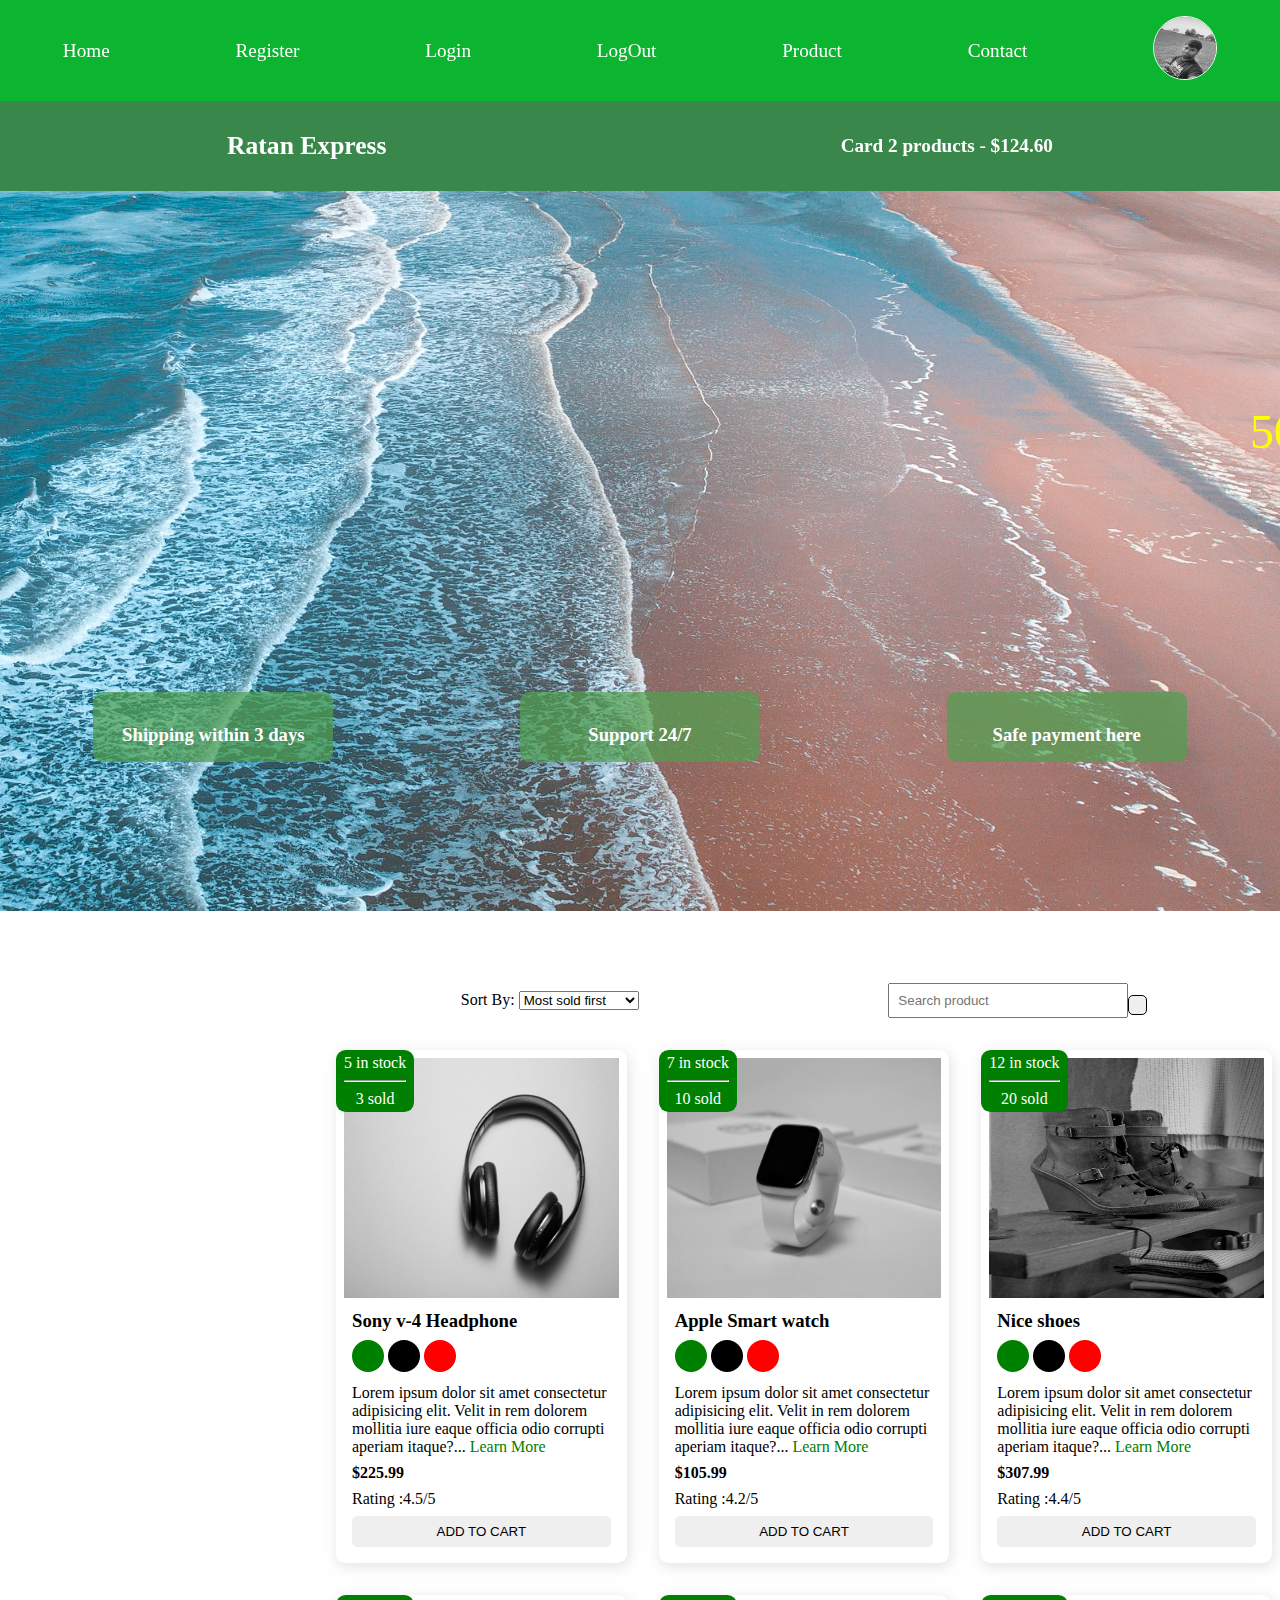
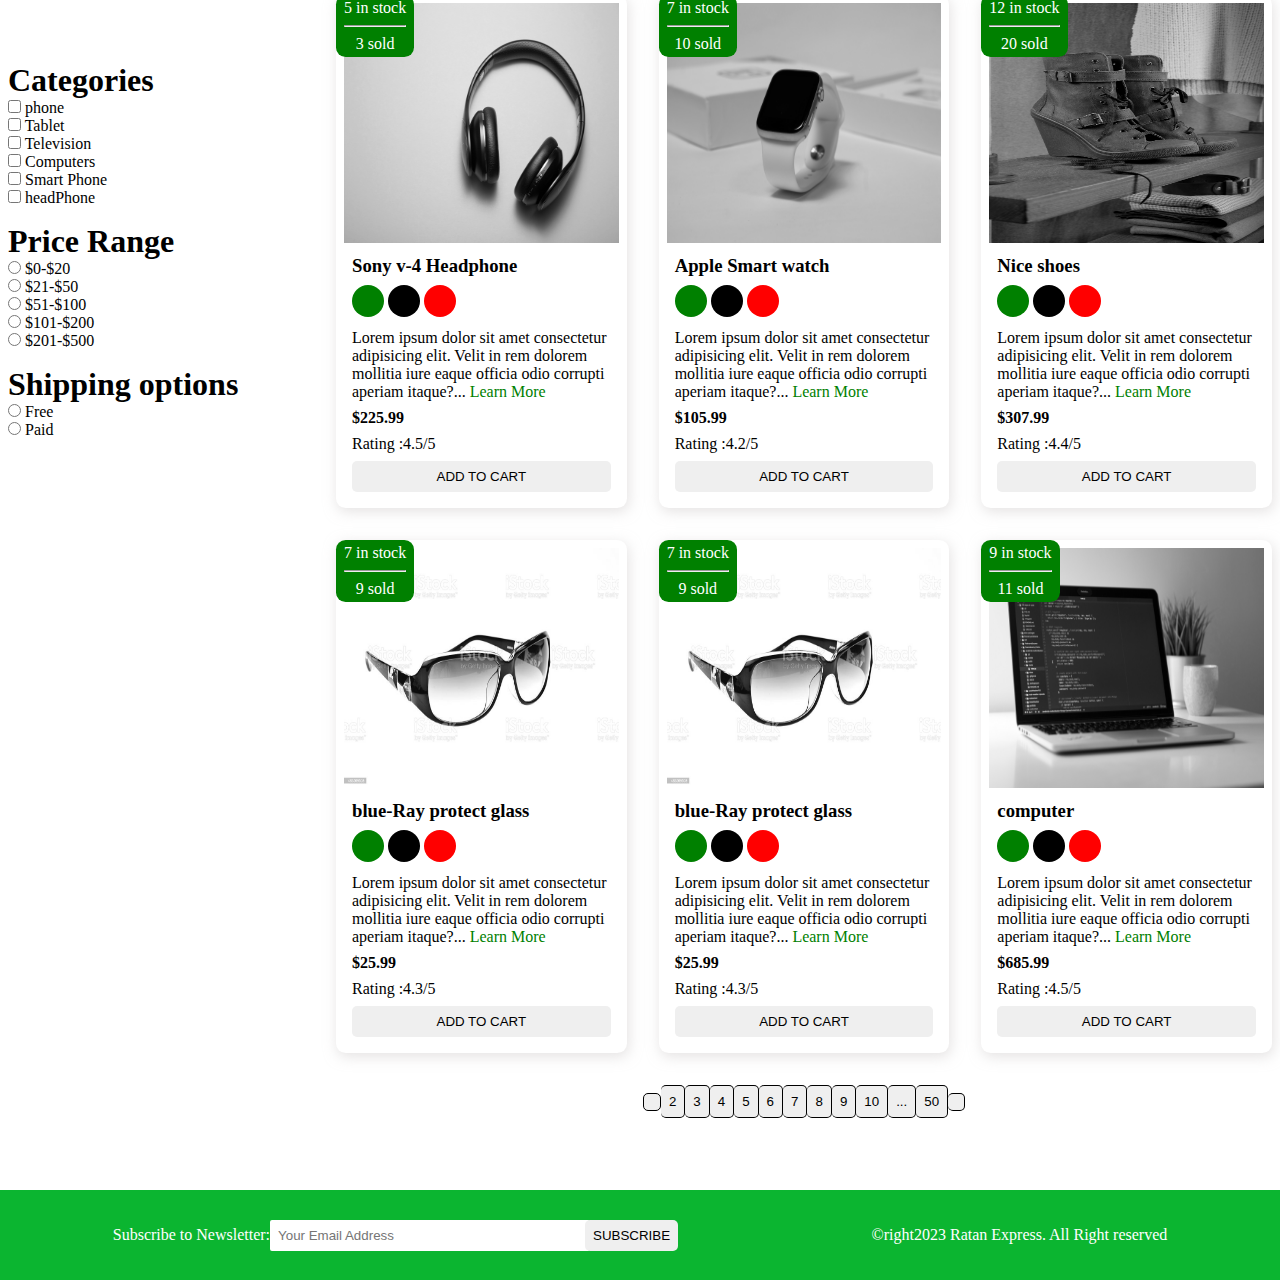
<file: index.html>
<!DOCTYPE html>
<html lang="en">
  <head>
    <meta charset="UTF-8" />
    <meta http-equiv="X-UA-Compatible" content="IE=edge" />
    <meta name="viewport" content="width=device-width, initial-scale=1.0" />
    <meta name="description" content=" this is first e-commerce site" />
    <title>E-commerce project</title>
    <!-- font-awesome cdn -->
    <link
      rel="stylesheet"
      href="https://cdnjs.cloudflare.com/ajax/libs/font-awesome/6.2.1/css/all.min.css"
      integrity="sha512-MV7K8+y+gLIBoVD59lQIYicR65iaqukzvf/nwasF0nqhPay5w/9lJmVM2hMDcnK1OnMGCdVK+iQrJ7lzPJQd1w=="
      crossorigin="anonymous"
      referrerpolicy="no-referrer"
    />
    <link rel="stylesheet" href="style.css" />
  </head>
  <body>
    <!-- navbar starts here -->
    <i class="fas fa-bars fa-2x" id="menu-icon"></i>
    <nav id="menu" class="hidden">
      <ul class="nav_upper flex-space-around">
        <li class="nav_list">
          <a href="index.html" class="nav_link">Home</a>
        </li>
        <li class="nav_list">
          <a href="/register.html" class="nav_link">Register</a>
        </li>
        <li class="nav_list">
          <a href="/login.html" class="nav_link">Login</a>
        </li>
        <li class="nav_list">
          <a href="index.html" class="nav_link">LogOut</a>
        </li>
        <li class="nav_list">
          <a href="/product.html" class="nav_link">Product</a>
        </li>
        <li class="nav_list">
          <a href="/contact.html" class="nav_link">Contact</a>
        </li>
        <li class="nav_list">
          <a href="/profile.html" class="nav_link">
            <img
              class="profile-icon"
              src="./image/Ratan singha.jpg"
              alt="profile Icon"
            />
          </a>
        </li>
      </ul>

      <ul class="nav_lower flex-space-around">
        <li class="nav_list">
          <a href="/index.html" class="nav-brand nav_link">Ratan Express </a>
        </li>
        <li class="nav_list">
          <a href="/cart.html" class="nav_link">
            <span><i class="fa-solid fa-cart-shopping"></i></span>
            Card 2 products - $124.60
          </a>
        </li>
      </ul>
    </nav>
    <!-- navbar end here -->

    <!-- header start here -->
    <header class="header">
      <div class="banner flex-space-around">
        <marquee class="banner_title" behavior="" direction=""
          >50% sells going on
        </marquee>
        <div class="features flex-space-around">
          <article class="feature flex-center">
            <i class="fa-solid fa-truck feature_icon"></i>
            <h3>Shipping within 3 days</h3>
          </article>

          <article class="feature flex-center">
            <i class="fa-brands fa-rocketchat feature_icon"></i>
            <h3>Support 24/7</h3>
          </article>

          <article class="feature flex-center">
            <i class="fa-regular fa-credit-card feature_icon"></i>
            <h3>Safe payment here</h3>
          </article>
        </div>
      </div>
    </header>
    <!-- header end here -->
    <main class="flex-center">
      <div class="sidebar">
        <section class="categories-section">
          <h3 class="section-title">Categories</h3>
          <ul class="list">
            <li class="list_item">
              <label for="phone">
                <input type="checkbox" name="phone" id="phone" value="phone" />
                phone
              </label>
            </li>
            <li class="list_item">
              <label for="tablet">
                <input
                  type="checkbox"
                  name="tablet"
                  id="tablet"
                  value="tablet"
                />
                Tablet
              </label>
            </li>
            <li class="list_item">
              <label for="television">
                <input
                  type="checkbox"
                  name="television"
                  id="television"
                  value="television"
                />
                Television
              </label>
            </li>
            <li class="list_item">
              <label for="computers">
                <input
                  type="checkbox"
                  name="computers"
                  id="computers"
                  value="computers"
                />
                Computers
              </label>
            </li>
            <li class="list_item">
              <label for="smart phone">
                <input
                  type="checkbox"
                  name="smart phone"
                  id="smart phone"
                  value="smart phone"
                />
                Smart Phone
              </label>
            </li>
            <li class="list_item">
              <label for="headPhone">
                <input
                  type="checkbox"
                  name="computers"
                  id="headPhone"
                  value="headPhone"
                />
                headPhone
              </label>
            </li>
          </ul>
        </section>

        <section class="price-section">
          <h3 class="section-title">Price Range</h3>
          <ul class="list">
            <li class="list_item">
              <label for="price1">
                <input type="radio" name="price" id="price1" value="[0,20]" />
                $0-$20
              </label>
            </li>
            <li class="list_item">
              <label for="price2">
                <input type="radio" name="price" id="price2" value="[21,50]" />
                $21-$50
              </label>
            </li>
            <li class="list_item">
              <label for="price2">
                <input type="radio" name="price" id="price2" value="[51,100]" />
                $51-$100
              </label>
            </li>
            <li class="list_item">
              <label for="price3">
                <input
                  type="radio"
                  name="price"
                  id="price3"
                  value="[101,200]"
                />
                $101-$200
              </label>
            </li>
            <li class="list_item">
              <label for="price4">
                <input
                  type="radio"
                  name="price"
                  id="price4"
                  value="[201,500]"
                />
                $201-$500
              </label>
            </li>
          </ul>
        </section>

        <section class="shipping-section">
          <h3 class="section-title">Shipping options</h3>
          <ul class="list">
            <li class="list_item">
              <label for="free">
                <input type="radio" name="shipping" id="free" value="free" />
                Free
              </label>
            </li>
          </ul>
          <ul class="list">
            <li class="list_item">
              <label for="paid">
                <input type="radio" name="shipping" id="paid" value="paid" />
                Paid
              </label>
            </li>
          </ul>
        </section>
      </div>
      <div class="main-content">
        <section class="actions flex-space-around">
          <div class="actions_sort">
            <label for="sort">Sort By:</label>
            <select name="sort" id="sort">
              <option value="sold">Most sold first</option>
              <option value="rating">Most rated first</option>
              <option value="price">Cheapest first</option>
              <option value="arrival">Newest first</option>
              <option value="discount">Biggest discount</option>
            </select>
          </div>
          <div class="actions_search">
            <input type="text" placeholder="Search product" />
            <button class="btn">
              <i class="fa-sharp fa-solid fa-magnifying-glass"></i>
            </button>
          </div>
        </section>
        <!-- product section start here -->
        <section class="products">
          <article class="product card">
            <div class="badge">
              <span>5 in stock</span>
              <hr class="hr-design" />
              <span>3 sold</span>
            </div>
            <img
              class="product_img"
              src="./image/product1.jpg"
              alt="product1"
            />
            <div class="product_body">
              <h3 class="product_name">Sony v-4 Headphone</h3>
              <p>
                <span class="dot green"></span>
                <span class="dot black"></span>
                <span class="dot red"></span>
              </p>
              <p class="product_description">
                Lorem ipsum dolor sit amet consectetur adipisicing elit. Velit
                in rem dolorem mollitia iure eaque officia odio corrupti aperiam
                itaque?...
                <a href="/product.html" class="learn-more">Learn More</a>
              </p>
              <h4 class="product_price">$225.99</h4>
              <p class="product_rating">Rating :4.5/5</p>
              <button class="btn product_button">Add to Cart</button>
            </div>
          </article>

          <article class="product card">
            <div class="badge">
              <span>7 in stock</span>
              <hr class="hr-design" />
              <span>10 sold</span>
            </div>
            <img
              class="product_img"
              src="./image/product2.jpg"
              alt="product2"
            />
            <div class="product_body">
              <h3 class="product_name">Apple Smart watch</h3>
              <p>
                <span class="dot green"></span>
                <span class="dot black"></span>
                <span class="dot red"></span>
              </p>
              <p class="product_description">
                Lorem ipsum dolor sit amet consectetur adipisicing elit. Velit
                in rem dolorem mollitia iure eaque officia odio corrupti aperiam
                itaque?...
                <a href="/.product.html" class="learn-more">Learn More</a>
              </p>
              <h4 class="product_price">$105.99</h4>
              <p class="product_rating">Rating :4.2/5</p>
              <button class="btn product_button">Add to Cart</button>
            </div>
          </article>
          <article class="product card">
            <div class="badge">
              <span>12 in stock</span>
              <hr class="hr-design" />
              <span>20 sold</span>
            </div>
            <img
              class="product_img"
              src="./image/product3.jpg"
              alt="product1"
            />
            <div class="product_body">
              <h3 class="product_name">Nice shoes</h3>
              <p>
                <span class="dot green"></span>
                <span class="dot black"></span>
                <span class="dot red"></span>
              </p>
              <p class="product_description">
                Lorem ipsum dolor sit amet consectetur adipisicing elit. Velit
                in rem dolorem mollitia iure eaque officia odio corrupti aperiam
                itaque?...
                <a href="/.product.html" class="learn-more">Learn More</a>
              </p>
              <h4 class="product_price">$307.99</h4>
              <p class="product_rating">Rating :4.4/5</p>
              <button class="btn product_button">Add to Cart</button>
            </div>
          </article>
          <article class="product card">
            <div class="badge">
              <span>5 in stock</span>
              <hr class="hr-design" />
              <span>3 sold</span>
            </div>
            <img
              class="product_img"
              src="./image/product1.jpg"
              alt="product1"
            />
            <div class="product_body">
              <h3 class="product_name">Sony v-4 Headphone</h3>
              <p>
                <span class="dot green"></span>
                <span class="dot black"></span>
                <span class="dot red"></span>
              </p>
              <p class="product_description">
                Lorem ipsum dolor sit amet consectetur adipisicing elit. Velit
                in rem dolorem mollitia iure eaque officia odio corrupti aperiam
                itaque?...
                <a href="/.product.html" class="learn-more">Learn More</a>
              </p>
              <h4 class="product_price">$225.99</h4>
              <p class="product_rating">Rating :4.5/5</p>
              <button class="btn product_button">Add to Cart</button>
            </div>
          </article>

          <article class="product card">
            <div class="badge">
              <span>7 in stock</span>
              <hr class="hr-design" />
              <span>10 sold</span>
            </div>
            <img
              class="product_img"
              src="./image/product2.jpg"
              alt="product2"
            />
            <div class="product_body">
              <h3 class="product_name">Apple Smart watch</h3>
              <p>
                <span class="dot green"></span>
                <span class="dot black"></span>
                <span class="dot red"></span>
              </p>
              <p class="product_description">
                Lorem ipsum dolor sit amet consectetur adipisicing elit. Velit
                in rem dolorem mollitia iure eaque officia odio corrupti aperiam
                itaque?...
                <a href="/.product.html" class="learn-more">Learn More</a>
              </p>
              <h4 class="product_price">$105.99</h4>
              <p class="product_rating">Rating :4.2/5</p>
              <button class="btn product_button">Add to Cart</button>
            </div>
          </article>
          <article class="product card">
            <div class="badge">
              <span>12 in stock</span>
              <hr class="hr-design" />
              <span>20 sold</span>
            </div>
            <img
              class="product_img"
              src="./image/product3.jpg"
              alt="product1"
            />
            <div class="product_body">
              <h3 class="product_name">Nice shoes</h3>
              <p>
                <span class="dot green"></span>
                <span class="dot black"></span>
                <span class="dot red"></span>
              </p>
              <p class="product_description">
                Lorem ipsum dolor sit amet consectetur adipisicing elit. Velit
                in rem dolorem mollitia iure eaque officia odio corrupti aperiam
                itaque?...
                <a href="/.product.html" class="learn-more">Learn More</a>
              </p>
              <h4 class="product_price">$307.99</h4>
              <p class="product_rating">Rating :4.4/5</p>
              <button class="btn product_button">Add to Cart</button>
            </div>
          </article>
          <article class="product card">
            <div class="badge">
              <span>7 in stock</span>
              <hr class="hr-design" />
              <span>9 sold</span>
            </div>
            <img
              class="product_img"
              src="./image/product4.jpg"
              alt="product1"
            />
            <div class="product_body">
              <h3 class="product_name">blue-Ray protect glass</h3>
              <p>
                <span class="dot green"></span>
                <span class="dot black"></span>
                <span class="dot red"></span>
              </p>
              <p class="product_description">
                Lorem ipsum dolor sit amet consectetur adipisicing elit. Velit
                in rem dolorem mollitia iure eaque officia odio corrupti aperiam
                itaque?...
                <a href="/.product.html" class="learn-more">Learn More</a>
              </p>
              <h4 class="product_price">$25.99</h4>
              <p class="product_rating">Rating :4.3/5</p>
              <button class="btn product_button">Add to Cart</button>
            </div>
          </article>
          <article class="product card">
            <div class="badge">
              <span>7 in stock</span>
              <hr class="hr-design" />
              <span>9 sold</span>
            </div>
            <img
              class="product_img"
              src="./image/product4.jpg"
              alt="product1"
            />
            <div class="product_body">
              <h3 class="product_name">blue-Ray protect glass</h3>
              <p>
                <span class="dot green"></span>
                <span class="dot black"></span>
                <span class="dot red"></span>
              </p>
              <p class="product_description">
                Lorem ipsum dolor sit amet consectetur adipisicing elit. Velit
                in rem dolorem mollitia iure eaque officia odio corrupti aperiam
                itaque?...
                <a href="/.product.html" class="learn-more">Learn More</a>
              </p>
              <h4 class="product_price">$25.99</h4>
              <p class="product_rating">Rating :4.3/5</p>
              <button class="btn product_button">Add to Cart</button>
            </div>
          </article>
          <article class="product card">
            <div class="badge">
              <span>9 in stock</span>
              <hr class="hr-design" />
              <span>11 sold</span>
            </div>
            <img
              class="product_img"
              src="./image/product5.jpg"
              alt="product1"
            />
            <div class="product_body">
              <h3 class="product_name">computer</h3>
              <p>
                <span class="dot green"></span>
                <span class="dot black"></span>
                <span class="dot red"></span>
              </p>
              <p class="product_description">
                Lorem ipsum dolor sit amet consectetur adipisicing elit. Velit
                in rem dolorem mollitia iure eaque officia odio corrupti aperiam
                itaque?...
                <a href="/.product.html" class="learn-more">Learn More</a>
              </p>
              <h4 class="product_price">$685.99</h4>
              <p class="product_rating">Rating :4.5/5</p>
              <button class="btn product_button">Add to Cart</button>
            </div>
          </article>
        </section>
        <div class="pagination">
          <button class="btn pagination_btn">
            <i class="fas fa-less-than"></i>
          </button>
          <button class="btn pagination_btn">2</button>
          <button class="btn pagination_btn">3</button>
          <button class="btn pagination_btn">4</button>
          <button class="btn pagination_btn">5</button>
          <button class="btn pagination_btn">6</button>
          <button class="btn pagination_btn">7</button>
          <button class="btn pagination_btn">8</button>
          <button class="btn pagination_btn">9</button>
          <button class="btn pagination_btn">10</button>
          <button class="btn pagination_btn">...</button>
          <button class="btn pagination_btn">50</button>
          <button class="btn pagination_btn">
            <i class="fas fa-greater-than"></i>
          </button>
        </div>
        <!-- product section ends here -->
      </div>
    </main>
    <!-- footer start here -->

    <footer class="footer flex-space-around">
      <div class="flex-space-around">
        <label for="subscribe">Subscribe to Newsletter:</label>
        <input
          type="email"
          id="subscribe"
          name="subscribe"
          class="footer_input"
          placeholder="Your Email Address"
        />
        <button class="btn btn-subscribe">Subscribe</button>
      </div>
      <div>
        <p>&copyright2023 Ratan Express. All Right reserved</p>
      </div>
    </footer>
    <!-- footer end here -->
    <script src="/scripts/index.js"></script>
  </body>
</html>
</file>
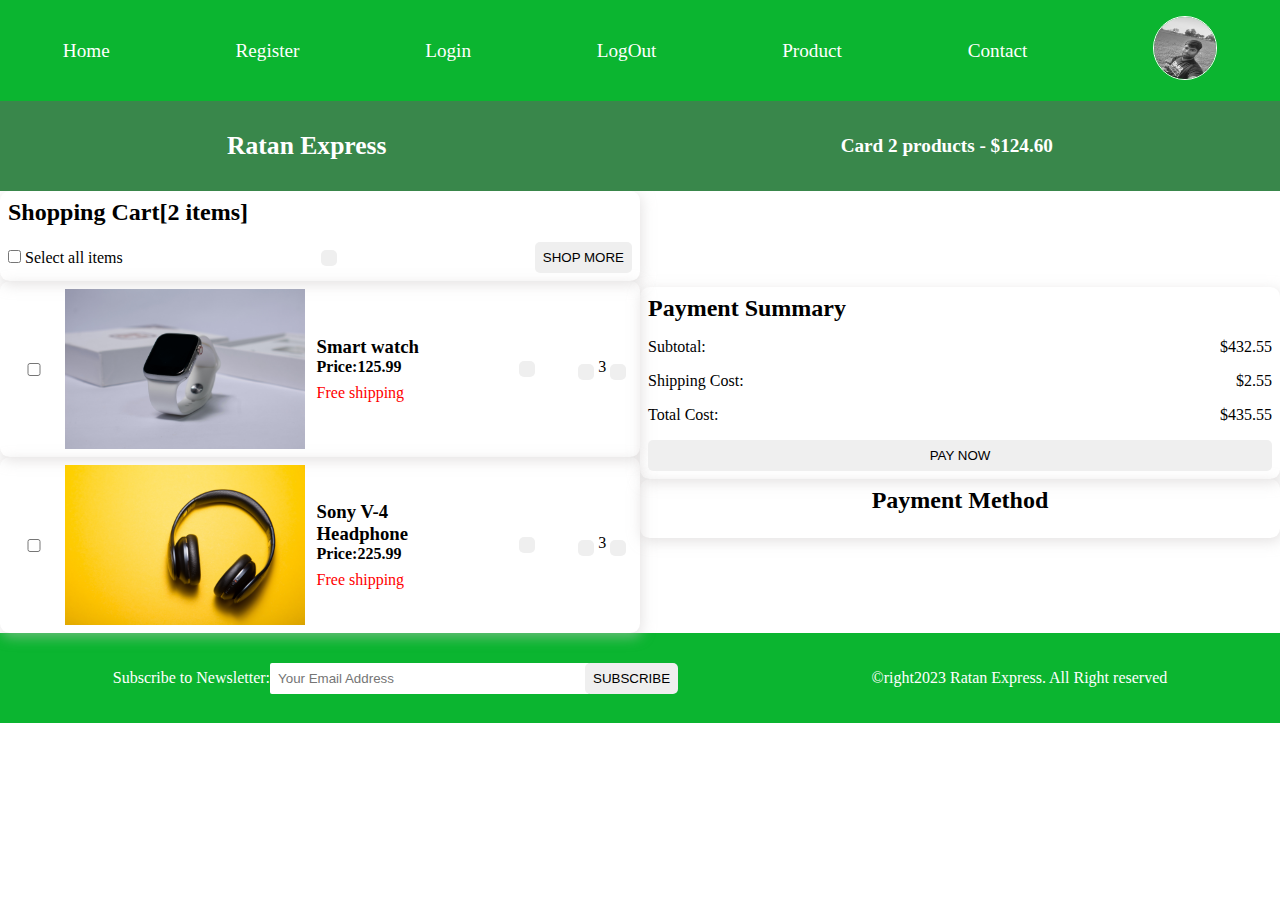
<file: cart.html>
<!DOCTYPE html>
<html lang="en">
  <head>
    <meta charset="UTF-8" />
    <meta http-equiv="X-UA-Compatible" content="IE=edge" />
    <meta name="viewport" content="width=device-width, initial-scale=1.0" />
    <meta name="description" content=" this is first e-commerce site" />
    <title>E-commerce project</title>
    <!-- font-awesome cdn -->
    <link
      rel="stylesheet"
      href="https://cdnjs.cloudflare.com/ajax/libs/font-awesome/6.2.1/css/all.min.css"
      integrity="sha512-MV7K8+y+gLIBoVD59lQIYicR65iaqukzvf/nwasF0nqhPay5w/9lJmVM2hMDcnK1OnMGCdVK+iQrJ7lzPJQd1w=="
      crossorigin="anonymous"
      referrerpolicy="no-referrer"
    />
    <link rel="stylesheet" href="style.css" />
  </head>
  <body>
    <!-- navbar starts here -->
    <i class="fas fa-bars fa-2x" id="menu-icon"></i>
    <nav id="menu" class="hidden">
      <ul class="nav_upper flex-space-around">
        <li class="nav_list">
          <a href="index.html" class="nav_link">Home</a>
        </li>
        <li class="nav_list">
          <a href="/register.html" class="nav_link">Register</a>
        </li>
        <li class="nav_list">
          <a href="/login.html" class="nav_link">Login</a>
        </li>
        <li class="nav_list">
          <a href="index.html" class="nav_link">LogOut</a>
        </li>
        <li class="nav_list">
          <a href="/product.html" class="nav_link">Product</a>
        </li>
        <li class="nav_list">
          <a href="/contact.html" class="nav_link">Contact</a>
        </li>
        <li class="nav_list">
          <a href="/profile.html" class="nav_link">
            <img
              class="profile-icon"
              src="./image/Ratan singha.jpg"
              alt="profile Icon"
            />
          </a>
        </li>
      </ul>

      <ul class="nav_lower flex-space-around">
        <li class="nav_list">
          <a href="/index.html" class="nav-brand nav_link">Ratan Express </a>
        </li>
        <li class="nav_list">
          <a href="/cart.html" class="nav_link">
            <span><i class="fa-solid fa-cart-shopping"></i></span>
            Card 2 products - $124.60
          </a>
        </li>
      </ul>
    </nav>
    <!-- navbar end here -->
    <div>
      <cart class="flex-center">
        <div class="cart_items">
          <div class="cart_items-heading card">
            <h2>Shopping Cart[2 items]</h2>
            <div class="cart_items-action">
              <label for="select">
                <input type="checkbox" name="select" id="select" />
                Select all items
              </label>
              <button class="btn"><i class="fas fa-trash-alt"></i></button>
              <button class="btn">Shop more</button>
            </div>
          </div>
          <div class="cart_item card flex-space-around">
            <input type="checkbox" name="" id="" />
            <img
              class="cart_item-img"
              src="./image/product2.jpg"
              alt="product2"
            />
            <div class="cart_item-description">
              <h3 class="product_name">Smart watch</h3>
              <h4 class="product_price">Price:125.99</h4>
              <p class="cart_item-shipping">Free shipping</p>
            </div>
            <div class="cart_item-actions">
              <button class="btn"><i class="fas fa-trash-alt"></i></button>
            </div>
            <div>
              <button class="btn"><i class="fas fa-add"></i></button>
              <span>3</span>
              <button class="btn"><i class="fas fa-minus"></i></button>
            </div>
          </div>
          <div class="cart_item card flex-space-around">
            <input type="checkbox" name="" id="" />
            <img
              class="cart_item-img"
              src="./image/product1.jpg"
              alt="product1"
            />
            <div class="cart_item-description">
              <h3 class="product_name">Sony V-4 Headphone</h3>
              <h4 class="product_price">Price:225.99</h4>
              <p class="cart_item-shipping">Free shipping</p>
            </div>
            <div class="cart_item-actions">
              <button class="btn"><i class="fas fa-trash-alt"></i></button>
            </div>
            <div>
              <button class="btn"><i class="fas fa-add"></i></button>
              <span>3</span>
              <button class="btn"><i class="fas fa-minus"></i></button>
            </div>
          </div>
        </div>
        <div class="cart_payment">
          <div class="cart_payment-summary card">
            <h2>Payment Summary</h2>
            <div>
              <p>Subtotal:</p>
              <p>$432.55</p>
            </div>
          
            <div>
              <p>Shipping Cost:</p>
              <p>$2.55</p>
            </div>
            <div>
              <p>Total Cost:</p>
              <p>$435.55</p>
            </div>
            <button class="btn cart_payment-btn">
             Pay Now
            </button>
          </div>
          <div class="cart_payment-methods card">
            <h2>Payment Method</h2>
            <div>
              <i class="fa-brands fa-cc-visa fa-3x"></i>
              <i class="fa-brands fa-cc-apple-pay fa-3x"></i>
              <i class="fa-brands fa-cc-amex fa-3x"></i>
              <i class="fa-brands fa-cc-amazon-pay fa-3x"></i>
              <i class="fa-brands fa-cc-paypal fa-3x"></i>
            </div>
          </div>
          </div>
        </div>
      </cart>
    </div>

    <!-- footer start here -->
    <footer class="footer flex-space-around">
      <div class="flex-space-around">
        <label for="subscribe">Subscribe to Newsletter:</label>
        <input
          type="email"
          id="subscribe"
          name="subscribe"
          class="footer_input"
          placeholder="Your Email Address"
        />
        <button class="btn btn-subscribe">Subscribe</button>
      </div>
      <div>
        <p>&copyright2023 Ratan Express. All Right reserved</p>
      </div>
    </footer>
    <!-- footer end here -->
    <script src="/scripts/index.js"></script>
  </body>
</html>
</file>
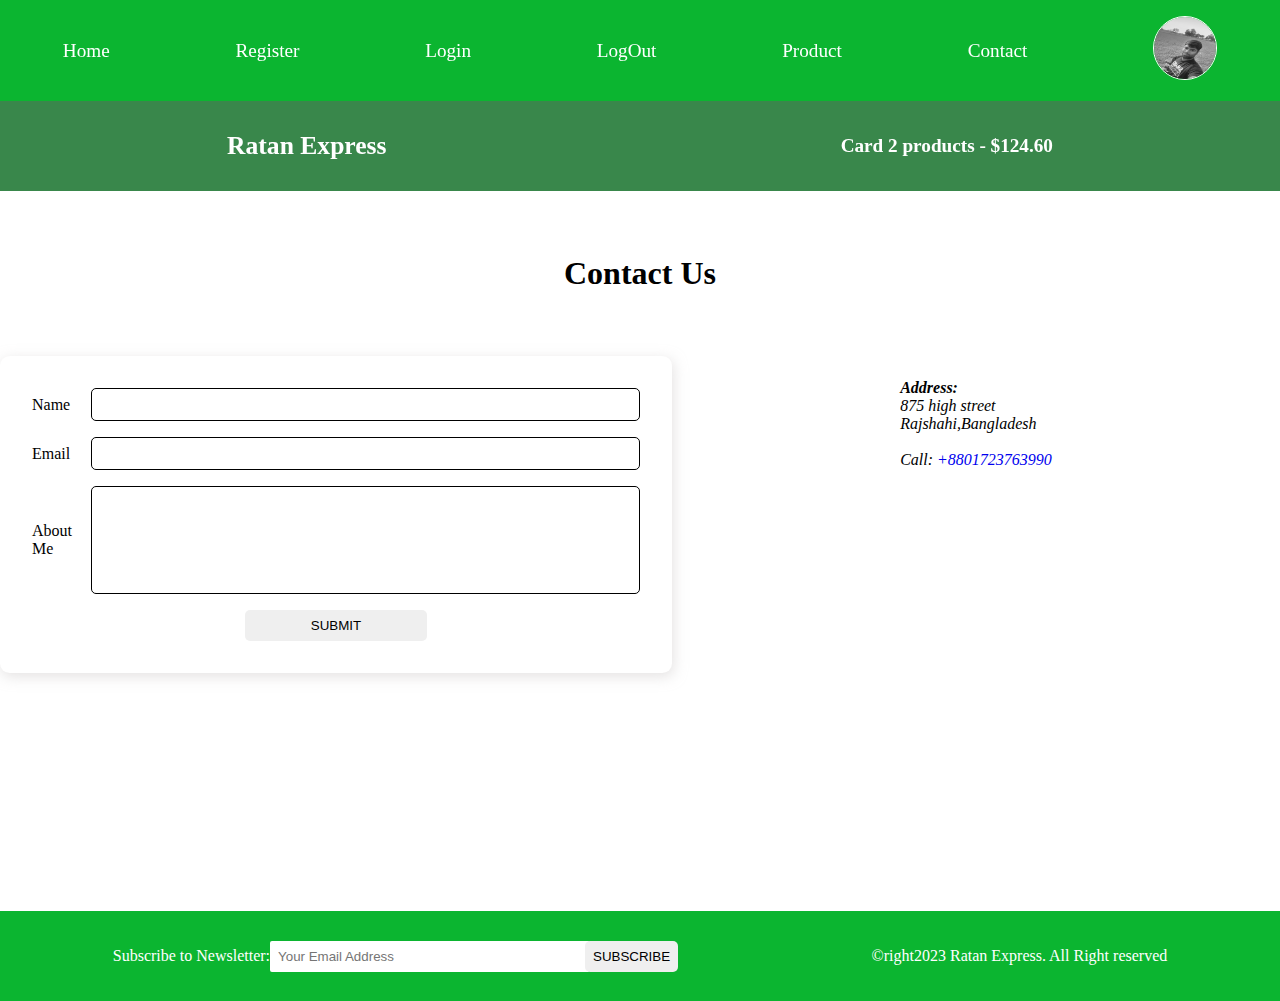
<file: contact.html>
<!DOCTYPE html>
<html lang="en">
  <head>
    <meta charset="UTF-8" />
    <meta http-equiv="X-UA-Compatible" content="IE=edge" />
    <meta name="viewport" content="width=device-width, initial-scale=1.0" />
    <meta name="description" content=" this is first e-commerce site" />
    <title>E-commerce project</title>
    <!-- font-awesome cdn -->
    <link
      rel="stylesheet"
      href="https://cdnjs.cloudflare.com/ajax/libs/font-awesome/6.2.1/css/all.min.css"
      integrity="sha512-MV7K8+y+gLIBoVD59lQIYicR65iaqukzvf/nwasF0nqhPay5w/9lJmVM2hMDcnK1OnMGCdVK+iQrJ7lzPJQd1w=="
      crossorigin="anonymous"
      referrerpolicy="no-referrer"
    />
    <link rel="stylesheet" href="style.css" />
  </head>
  <body>
    <!-- navbar starts here -->
    <i class="fas fa-bars fa-2x" id="menu-icon"></i>
    <nav id="menu" class="hidden">
      <ul class="nav_upper flex-space-around">
        <li class="nav_list">
          <a href="index.html" class="nav_link">Home</a>
        </li>
        <li class="nav_list">
          <a href="/register.html" class="nav_link">Register</a>
        </li>
        <li class="nav_list">
          <a href="/login.html" class="nav_link">Login</a>
        </li>
        <li class="nav_list">
          <a href="index.html" class="nav_link">LogOut</a>
        </li>
        <li class="nav_list">
          <a href="/product.html" class="nav_link">Product</a>
        </li>
        <li class="nav_list">
          <a href="/contact.html" class="nav_link">Contact</a>
        </li>
        <li class="nav_list">
          <a href="/profile.html" class="nav_link">
            <img
              class="profile-icon"
              src="./image/Ratan singha.jpg"
              alt="profile Icon"
            />
          </a>
        </li>
      </ul>

      <ul class="nav_lower flex-space-around">
        <li class="nav_list">
          <a href="/index.html" class="nav-brand nav_link">Ratan Express </a>
        </li>
        <li class="nav_list">
          <a href="/cart.html" class="nav_link">
            <span><i class="fa-solid fa-cart-shopping"></i></span>
            Card 2 products - $124.60
          </a>
        </li>
      </ul>
    </nav>
    <!-- navbar end here -->
    <main>
      <section class="contact-section">
        <h2 class="section-title flex-center">Contact Us</h2>
        <div class="contact-container flex-center">
          <form action="" class="form card">
            <div class="form-control flex-center">
              <label for="name">Name</label>
              <input type="text" id="name" required autocomplete="name" />
            </div>
            <div class="form-control flex-center">
              <label for="email">Email</label>
              <input type="email" id="email" required autocomplete="email" />
            </div>
            <div class="form-control flex-center">
              <label for="about">About Me</label>
              <textarea name="about" id="about"></textarea>
            </div>
            <div class="form-control flex-center form-btn-field">
              <button type="submit" class="contact-btn btn">Submit</button>
            </div>
          </form>
          <div class="contact-address flex-space-around">
            <address>
              <h4>Address:</h4>
              <p>875 high street</p>
              <p>Rajshahi,Bangladesh</p>
              <br />
              <span> Call:</span>
              <a href="Mobile:+8801723763990">+8801723763990</a>
            </address>
            <iframe
              class="contact-map"
              src="https://www.google.com/maps/embed?pb=!1m18!1m12!1m3!1d28980.209228405016!2d88.69477240204824!3d24.777430731930313!2m3!1f0!2f0!3f0!3m2!1i1024!2i768!4f13.1!3m3!1m2!1s0x39fb869e505bd869%3A0x3cb77da4d05deb73!2sProshadpur!5e0!3m2!1sen!2sbd!4v1674837100992!5m2!1sen!2sbd"
              style="border: 0"
              allowfullscreen=""
              loading="lazy"
              referrerpolicy="no-referrer-when-downgrade"
            ></iframe>
          </div>
        </div>
      </section>
    </main>

    <!-- footer start here -->
    <footer class="footer flex-space-around">
      <div class="flex-space-around">
        <label for="subscribe">Subscribe to Newsletter:</label>
        <input
          type="email"
          id="subscribe"
          name="subscribe"
          class="footer_input"
          placeholder="Your Email Address"
        />
        <button class="btn btn-subscribe">Subscribe</button>
      </div>
      <div>
        <p>&copyright2023 Ratan Express. All Right reserved</p>
      </div>
    </footer>
    <!-- footer end here -->
    <script src="/scripts/index.js"></script>
  </body>
</html>
</file>
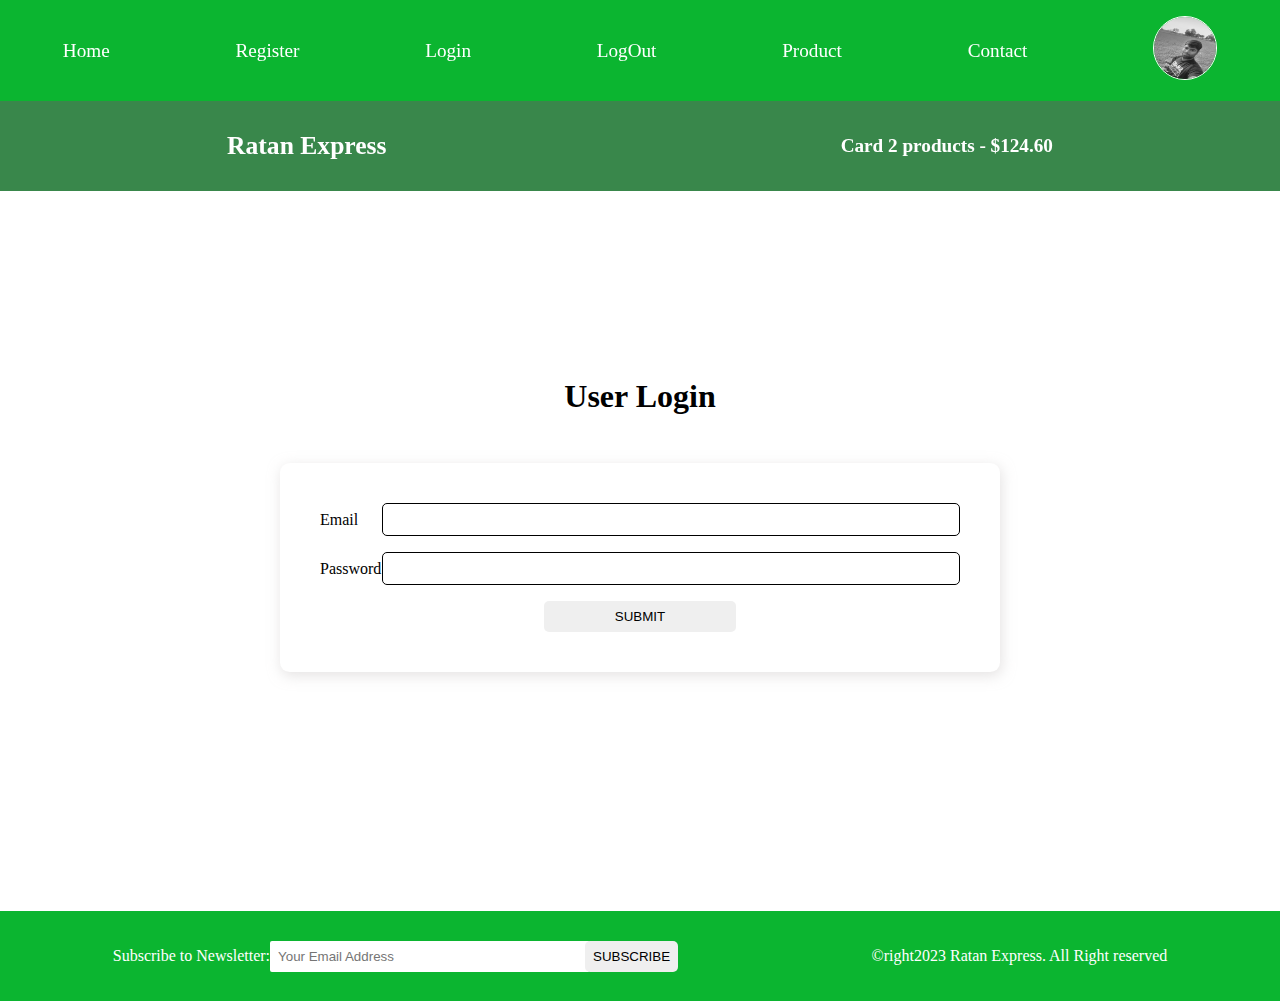
<file: login.html>
<!DOCTYPE html>
<html lang="en">
  <head>
    <meta charset="UTF-8" />
    <meta http-equiv="X-UA-Compatible" content="IE=edge" />
    <meta name="viewport" content="width=device-width, initial-scale=1.0" />
    <meta name="description" content=" this is first e-commerce site" />
    <title>E-commerce project</title>
    <!-- font-awesome cdn -->
    <link
      rel="stylesheet"
      href="https://cdnjs.cloudflare.com/ajax/libs/font-awesome/6.2.1/css/all.min.css"
      integrity="sha512-MV7K8+y+gLIBoVD59lQIYicR65iaqukzvf/nwasF0nqhPay5w/9lJmVM2hMDcnK1OnMGCdVK+iQrJ7lzPJQd1w=="
      crossorigin="anonymous"
      referrerpolicy="no-referrer"
    />
    <link rel="stylesheet" href="style.css" />
  </head>
  <body>
    <!-- navbar starts here -->
    <i class="fas fa-bars fa-2x" id="menu-icon"></i>
    <nav id="menu" class="hidden">
      <ul class="nav_upper flex-space-around">
        <li class="nav_list">
          <a href="index.html" class="nav_link">Home</a>
        </li>
        <li class="nav_list">
          <a href="/register.html" class="nav_link">Register</a>
        </li>
        <li class="nav_list">
          <a href="/login.html" class="nav_link">Login</a>
        </li>
        <li class="nav_list">
          <a href="index.html" class="nav_link">LogOut</a>
        </li>
        <li class="nav_list">
          <a href="/product.html" class="nav_link">Product</a>
        </li>
        <li class="nav_list">
          <a href="/contact.html" class="nav_link">Contact</a>
        </li>
        <li class="nav_list">
          <a href="/profile.html" class="nav_link">
            <img
              class="profile-icon"
              src="./image/Ratan singha.jpg"
              alt="profile Icon"
            />
          </a>
        </li>
      </ul>

      <ul class="nav_lower flex-space-around">
        <li class="nav_list">
          <a href="/index.html" class="nav-brand nav_link">Ratan Express </a>
        </li>
        <li class="nav_list">
          <a href="/cart.html" class="nav_link">
            <span><i class="fa-solid fa-cart-shopping"></i></span>
            Card 2 products - $124.60
          </a>
        </li>
      </ul>
    </nav>
    <!-- navbar end here -->
    <main>
      <section class="login">
        <h2 class="section-title text-center">User Login</h2>
        <div class="card">
          <form action="" class="form">
            <div class="form-control flex-center">
              <label for="email">Email</label>
              <input type="email" id="email" required autocomplete="email" />
            </div>
            <div class="form-control flex-center">
              <label for="password">Password</label>
              <input
                type="password"
                id="password"
                required
                autocomplete="password"
              />
            </div>

            <div class="form-control flex-center form-btn-field">
              <button type="submit" class="contact-btn btn">Submit</button>
            </div>
          </form>
        </div>
      </section>
    </main>
    <!-- footer start here -->
    <footer class="footer flex-space-around">
      <div class="flex-space-around">
        <label for="subscribe">Subscribe to Newsletter:</label>
        <input
          type="email"
          id="subscribe"
          name="subscribe"
          class="footer_input"
          placeholder="Your Email Address"
        />
        <button class="btn btn-subscribe">Subscribe</button>
      </div>
      <div>
        <p>&copyright2023 Ratan Express. All Right reserved</p>
      </div>
    </footer>
    <!-- footer end here -->
    <script src="/scripts/index.js"></script>
  </body>
</html>
</file>
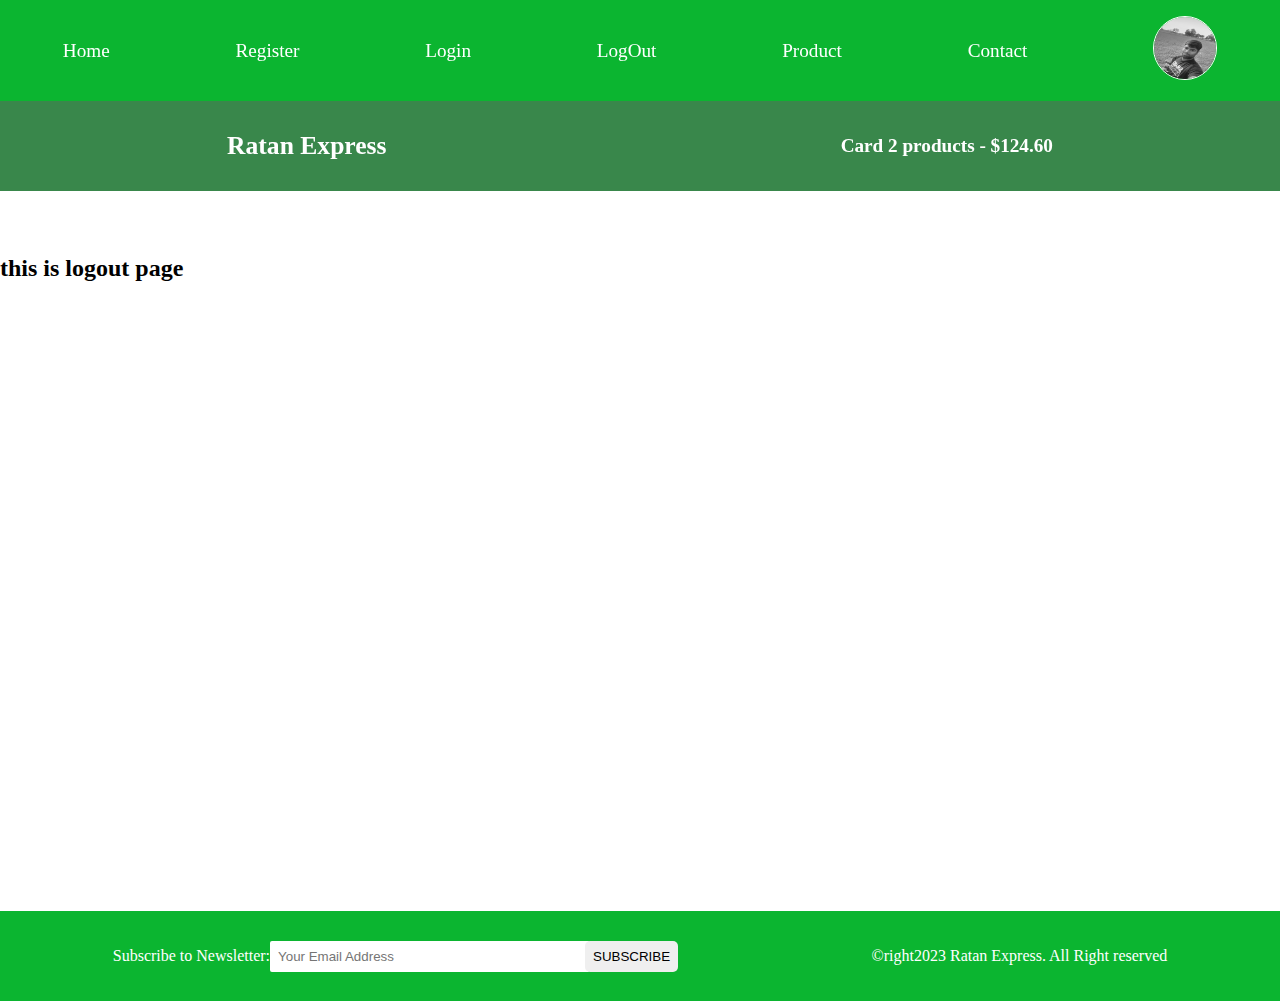
<file: logout.html>
<!DOCTYPE html>
<html lang="en">
  <head>
    <meta charset="UTF-8" />
    <meta http-equiv="X-UA-Compatible" content="IE=edge" />
    <meta name="viewport" content="width=device-width, initial-scale=1.0" />
    <meta name="description" content=" this is first e-commerce site" />
    <title>E-commerce project</title>
    <!-- font-awesome cdn -->
    <link
      rel="stylesheet"
      href="https://cdnjs.cloudflare.com/ajax/libs/font-awesome/6.2.1/css/all.min.css"
      integrity="sha512-MV7K8+y+gLIBoVD59lQIYicR65iaqukzvf/nwasF0nqhPay5w/9lJmVM2hMDcnK1OnMGCdVK+iQrJ7lzPJQd1w=="
      crossorigin="anonymous"
      referrerpolicy="no-referrer"
    />
    <link rel="stylesheet" href="style.css" />
  </head>
  <body>
    <!-- navbar starts here -->
    <i class="fas fa-bars fa-2x" id="menu-icon"></i>
    <nav id="menu" class="hidden">
      <ul class="nav_upper flex-space-around">
        <li class="nav_list">
          <a href="index.html" class="nav_link">Home</a>
        </li>
        <li class="nav_list">
          <a href="/register.html" class="nav_link">Register</a>
        </li>
        <li class="nav_list">
          <a href="/login.html" class="nav_link">Login</a>
        </li>
        <li class="nav_list">
          <a href="index.html" class="nav_link">LogOut</a>
        </li>
        <li class="nav_list">
          <a href="/product.html" class="nav_link">Product</a>
        </li>
        <li class="nav_list">
          <a href="/contact.html" class="nav_link">Contact</a>
        </li>
        <li class="nav_list">
          <a href="/profile.html" class="nav_link">
            <img
              class="profile-icon"
              src="./image/Ratan singha.jpg"
              alt="profile Icon"
            />
          </a>
        </li>
      </ul>

      <ul class="nav_lower flex-space-around">
        <li class="nav_list">
          <a href="/index.html" class="nav-brand nav_link">Ratan Express </a>
        </li>
        <li class="nav_list">
          <a href="/cart.html" class="nav_link">
            <span><i class="fa-solid fa-cart-shopping"></i></span>
            Card 2 products - $124.60
          </a>
        </li>
      </ul>
    </nav>
    <!-- navbar end here -->
    <main>
      <h2>this is logout page</h2>
    </main>
    <!-- footer start here -->
    <footer class="footer flex-space-around">
      <div class="flex-space-around">
        <label for="subscribe">Subscribe to Newsletter:</label>
        <input
          type="email"
          id="subscribe"
          name="subscribe"
          class="footer_input"
          placeholder="Your Email Address"
        />
        <button class="btn btn-subscribe">Subscribe</button>
      </div>
      <div>
        <p>&copyright2023 Ratan Express. All Right reserved</p>
      </div>
    </footer>
    <!-- footer end here -->
    <script src="/scripts/index.js"></script>
  </body>
</html>
</file>
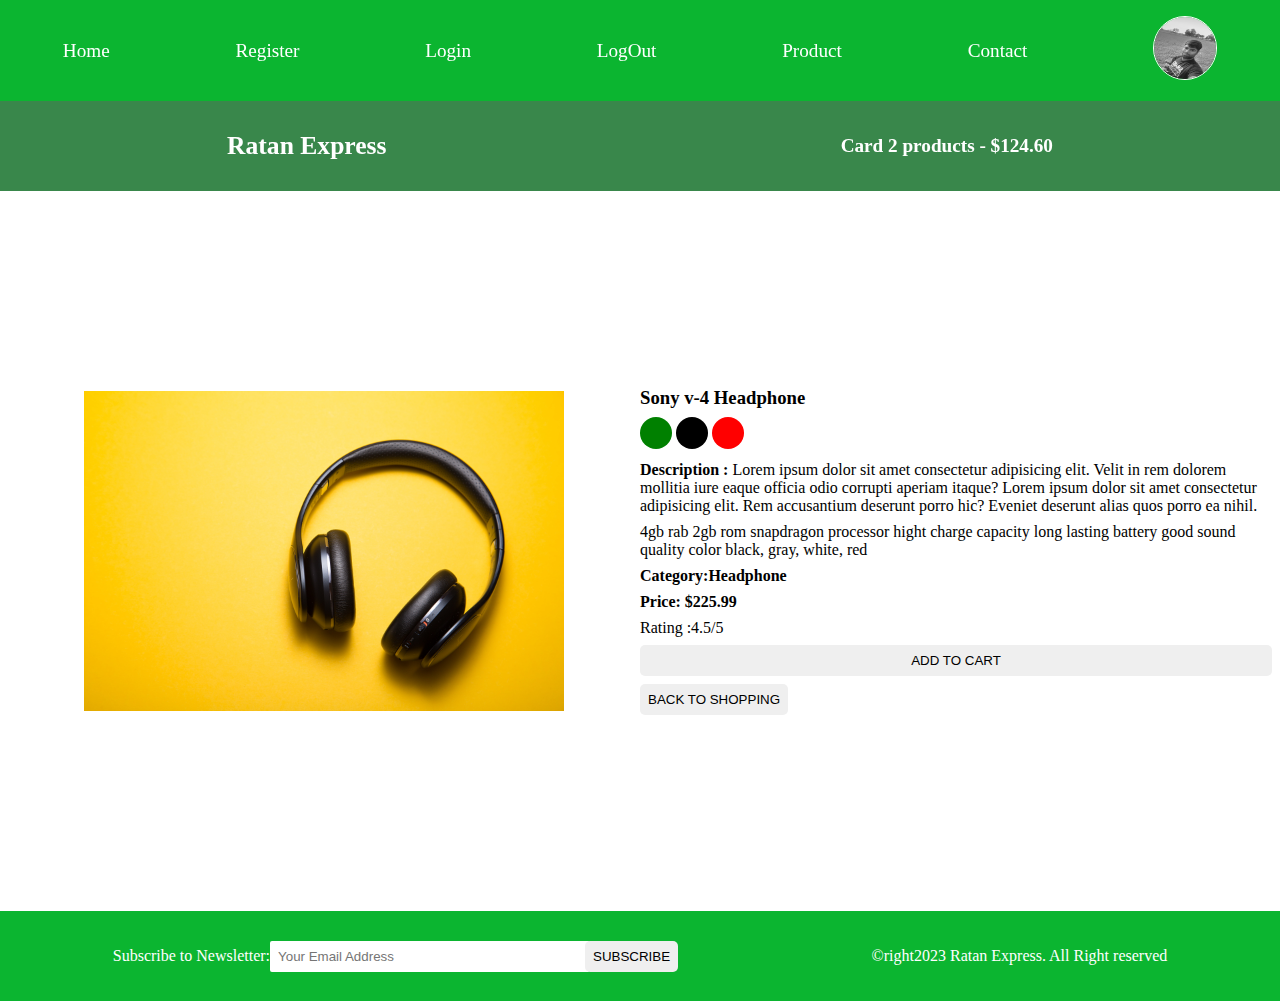
<file: product.html>
<!DOCTYPE html>
<html lang="en">
  <head>
    <meta charset="UTF-8" />
    <meta http-equiv="X-UA-Compatible" content="IE=edge" />
    <meta name="viewport" content="width=device-width, initial-scale=1.0" />
    <meta name="description" content=" this is first e-commerce site" />
    <title>E-commerce project</title>
    <!-- font-awesome cdn -->
    <link
      rel="stylesheet"
      href="https://cdnjs.cloudflare.com/ajax/libs/font-awesome/6.2.1/css/all.min.css"
      integrity="sha512-MV7K8+y+gLIBoVD59lQIYicR65iaqukzvf/nwasF0nqhPay5w/9lJmVM2hMDcnK1OnMGCdVK+iQrJ7lzPJQd1w=="
      crossorigin="anonymous"
      referrerpolicy="no-referrer"
    />
    <link rel="stylesheet" href="style.css" />
  </head>
  <body>
    <!-- navbar starts here -->
    <i class="fas fa-bars fa-2x" id="menu-icon"></i>
    <nav id="menu" class="hidden">
      <ul class="nav_upper flex-space-around">
        <li class="nav_list">
          <a href="index.html" class="nav_link">Home</a>
        </li>
        <li class="nav_list">
          <a href="/register.html" class="nav_link">Register</a>
        </li>
        <li class="nav_list">
          <a href="/login.html" class="nav_link">Login</a>
        </li>
        <li class="nav_list">
          <a href="index.html" class="nav_link">LogOut</a>
        </li>
        <li class="nav_list">
          <a href="/product.html" class="nav_link">Product</a>
        </li>
        <li class="nav_list">
          <a href="/contact.html" class="nav_link">Contact</a>
        </li>
        <li class="nav_list">
          <a href="/profile.html" class="nav_link">
            <img
              class="profile-icon"
              src="./image/Ratan singha.jpg"
              alt="profile Icon"
            />
          </a>
        </li>
      </ul>

      <ul class="nav_lower flex-space-around">
        <li class="nav_list">
          <a href="/index.html" class="nav-brand nav_link">Ratan Express </a>
        </li>
        <li class="nav_list">
          <a href="/cart.html" class="nav_link">
            <span><i class="fa-solid fa-cart-shopping"></i></span>
            Card 2 products - $124.60
          </a>
        </li>
      </ul>
    </nav>
    <!-- navbar end here -->
    <main class="flex-center">
      <div class="main-content">
        <section class="product-details flex-center">
          <div class="product_details-left flex-center">
            <img  src="./image/product1.jpg" alt="product1" />
          </div>
          <div class="product_details-right">
            <h3 class="product_name">Sony v-4 Headphone</h3>
              <p>
                <span class="dot green"></span>
                <span class="dot black"></span>
                <span class="dot red"></span>
              </p>
              <p class="product_description">
                <strong>Description :</strong>
                Lorem ipsum dolor sit amet consectetur adipisicing elit. Velit
                in rem dolorem mollitia iure eaque officia odio corrupti aperiam
                itaque?
                Lorem ipsum dolor sit amet consectetur adipisicing elit. Rem accusantium deserunt porro hic? Eveniet deserunt alias quos porro ea nihil.
              
               
              </p>
              <p>  4gb rab 
                2gb rom 
                snapdragon processor 
                hight charge capacity
                long lasting battery
                good sound quality 
                color black, gray, white, red</p>
              <h4 class="product_category">Category:Headphone</h4>
              <h4 class="product_price">Price: $225.99</h4>
              <p class="product_rating">Rating :4.5/5</p>
              <button class="btn product_button">Add to Cart</button>
            <a href="index.html">
                <button  class="btn product_button">Back to Shopping</button>
            </a>
            </div>
          </div>
        </section>
      </div>
    </main>

    <!-- footer start here -->
    <footer class="footer flex-space-around">
      <div class="flex-space-around">
        <label for="subscribe">Subscribe to Newsletter:</label>
        <input
          type="email"
          id="subscribe"
          name="subscribe"
          class="footer_input"
          placeholder="Your Email Address"
        />
        <button class="btn btn-subscribe">Subscribe</button>
      </div>
      <div>
        <p>&copyright2023 Ratan Express. All Right reserved</p>
      </div>
    </footer>
    <!-- footer end here -->
    <script src="/scripts/index.js"></script>
  </body>
</html>
</file>
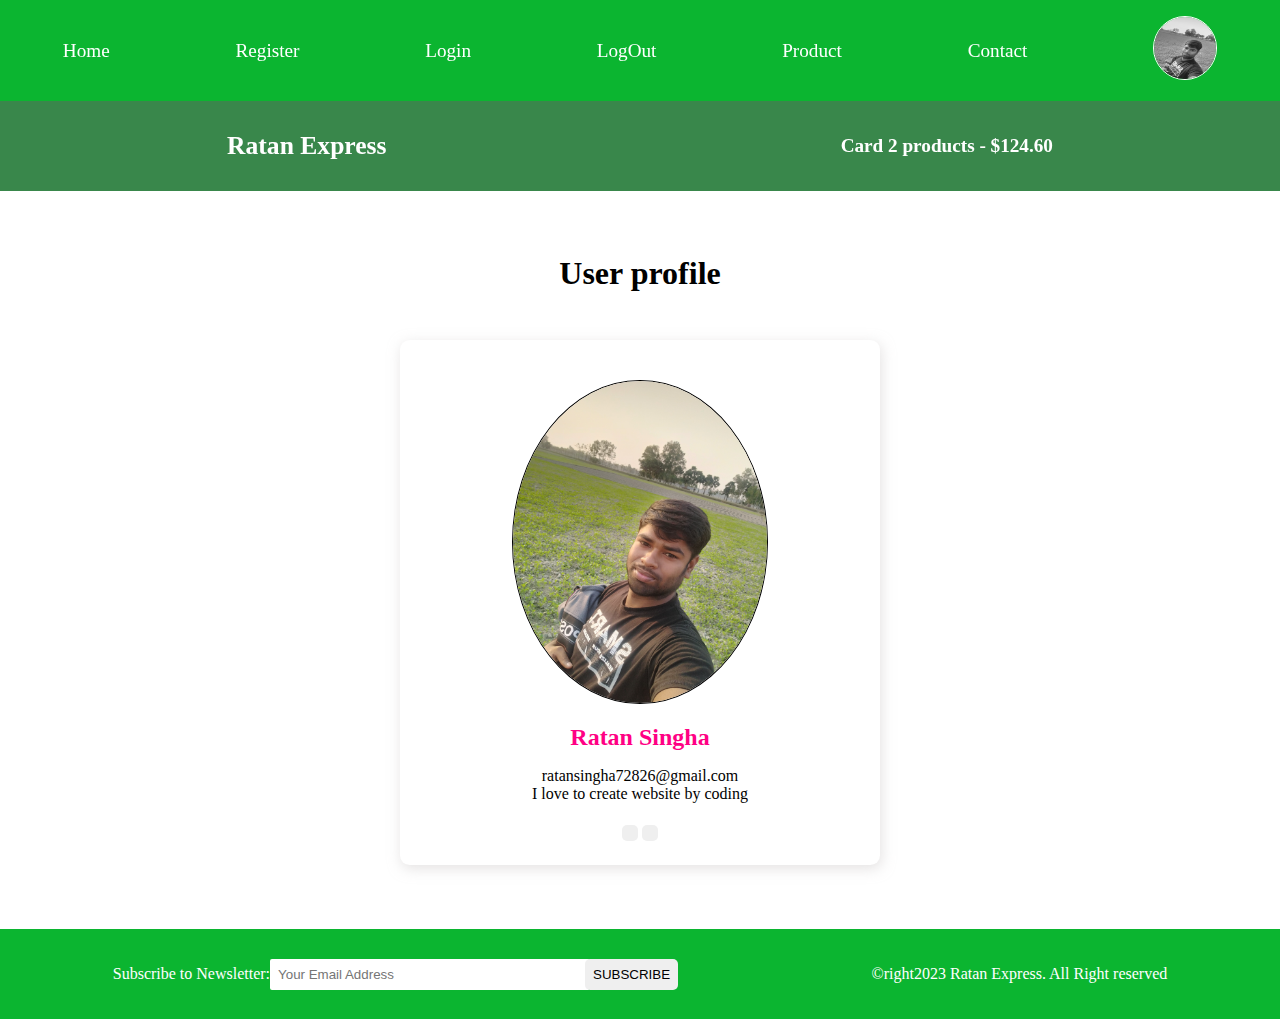
<file: profile.html>
<!DOCTYPE html>
<html lang="en">
  <head>
    <meta charset="UTF-8" />
    <meta http-equiv="X-UA-Compatible" content="IE=edge" />
    <meta name="viewport" content="width=device-width, initial-scale=1.0" />
    <meta name="description" content=" this is first e-commerce site" />
    <title>E-commerce project</title>
    <!-- font-awesome cdn -->
    <link
      rel="stylesheet"
      href="https://cdnjs.cloudflare.com/ajax/libs/font-awesome/6.2.1/css/all.min.css"
      integrity="sha512-MV7K8+y+gLIBoVD59lQIYicR65iaqukzvf/nwasF0nqhPay5w/9lJmVM2hMDcnK1OnMGCdVK+iQrJ7lzPJQd1w=="
      crossorigin="anonymous"
      referrerpolicy="no-referrer"
    />
    <link rel="stylesheet" href="style.css" />
  </head>
  <body>
    <!-- navbar starts here -->
    <i class="fas fa-bars fa-2x" id="menu-icon"></i>
    <nav id="menu" class="hidden">
      <ul class="nav_upper flex-space-around">
        <li class="nav_list">
          <a href="index.html" class="nav_link">Home</a>
        </li>
        <li class="nav_list">
          <a href="/register.html" class="nav_link">Register</a>
        </li>
        <li class="nav_list">
          <a href="/login.html" class="nav_link">Login</a>
        </li>
        <li class="nav_list">
          <a href="index.html" class="nav_link">LogOut</a>
        </li>
        <li class="nav_list">
          <a href="/product.html" class="nav_link">Product</a>
        </li>
        <li class="nav_list">
          <a href="/contact.html" class="nav_link">Contact</a>
        </li>
        <li class="nav_list">
          <a href="/profile.html" class="nav_link">
            <img
              class="profile-icon"
              src="./image/Ratan singha.jpg"
              alt="profile Icon"
            />
          </a>
        </li>
      </ul>

      <ul class="nav_lower flex-space-around">
        <li class="nav_list">
          <a href="/index.html" class="nav-brand nav_link">Ratan Express </a>
        </li>
        <li class="nav_list">
          <a href="/cart.html" class="nav_link">
            <span><i class="fa-solid fa-cart-shopping"></i></span>
            Card 2 products - $124.60
          </a>
        </li>
      </ul>
    </nav>
    <!-- navbar end here -->
    <main>
      <section class="profile flex-center">
        <h2 class="section-title text-center">User profile</h2>
        <div class="card">
          <img
            class="profile_image"
            src="./image/Ratan singha.jpg"
            alt="profile"
          />
          <h2 class="profile_name">Ratan Singha</h2>
          <p class="profile_email">ratansingha72826@gmail.com</p>
          <p class="profile_about">I love to create website by coding</p>
          <div class="profile_btn">
            <button class="btn profile_edit">
              <i class="fas fa-edit fa-2x"></i>
            </button>
            <button class="btn profile_delete">
              <i class="far fa-trash-alt fa-2x"></i>
            </button>
          </div>
        </div>
      </section>
    </main>
    <!-- footer start here -->
    <footer class="footer flex-space-around">
      <div class="flex-space-around">
        <label for="subscribe">Subscribe to Newsletter:</label>
        <input
          type="email"
          id="subscribe"
          name="subscribe"
          class="footer_input"
          placeholder="Your Email Address"
        />
        <button class="btn btn-subscribe">Subscribe</button>
      </div>
      <div>
        <p>&copyright2023 Ratan Express. All Right reserved</p>
      </div>
    </footer>
    <!-- footer end here -->
    <script src="/scripts/index.js"></script>
  </body>
</html>
</file>
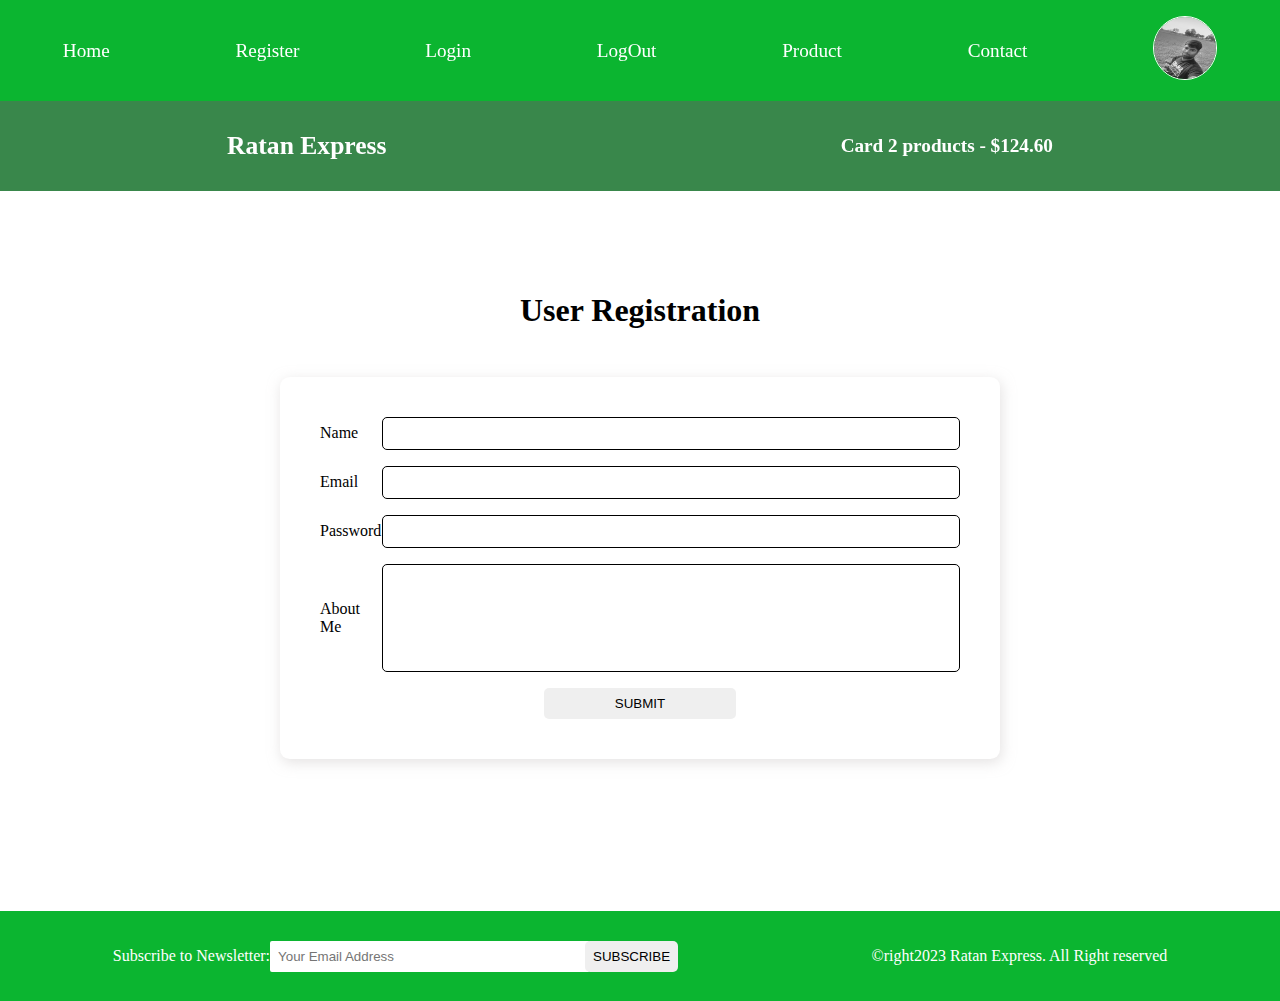
<file: register.html>
<!DOCTYPE html>
<html lang="en">
  <head>
    <meta charset="UTF-8" />
    <meta http-equiv="X-UA-Compatible" content="IE=edge" />
    <meta name="viewport" content="width=device-width, initial-scale=1.0" />
    <meta name="description" content=" this is first e-commerce site" />
    <title>E-commerce project</title>
    <!-- font-awesome cdn -->
    <link
      rel="stylesheet"
      href="https://cdnjs.cloudflare.com/ajax/libs/font-awesome/6.2.1/css/all.min.css"
      integrity="sha512-MV7K8+y+gLIBoVD59lQIYicR65iaqukzvf/nwasF0nqhPay5w/9lJmVM2hMDcnK1OnMGCdVK+iQrJ7lzPJQd1w=="
      crossorigin="anonymous"
      referrerpolicy="no-referrer"
    />
    <link rel="stylesheet" href="style.css" />
  </head>
  <body>
    <!-- navbar starts here -->
    <i class="fas fa-bars fa-2x" id="menu-icon"></i>
    <nav id="menu" class="hidden">
      <ul class="nav_upper flex-space-around">
        <li class="nav_list">
          <a href="index.html" class="nav_link">Home</a>
        </li>
        <li class="nav_list">
          <a href="/register.html" class="nav_link">Register</a>
        </li>
        <li class="nav_list">
          <a href="/login.html" class="nav_link">Login</a>
        </li>
        <li class="nav_list">
          <a href="index.html" class="nav_link">LogOut</a>
        </li>
        <li class="nav_list">
          <a href="/product.html" class="nav_link">Product</a>
        </li>
        <li class="nav_list">
          <a href="/contact.html" class="nav_link">Contact</a>
        </li>
        <li class="nav_list">
          <a href="/profile.html" class="nav_link">
            <img
              class="profile-icon"
              src="./image/Ratan singha.jpg"
              alt="profile Icon"
            />
          </a>
        </li>
      </ul>

      <ul class="nav_lower flex-space-around">
        <li class="nav_list">
          <a href="/index.html" class="nav-brand nav_link">Ratan Express </a>
        </li>
        <li class="nav_list">
          <a href="/cart.html" class="nav_link">
            <span><i class="fa-solid fa-cart-shopping"></i></span>
            Card 2 products - $124.60
          </a>
        </li>
      </ul>
    </nav>
    <!-- navbar end here -->
    <main>
      <section class="register">
        <h2 class="section-title text-center">User Registration</h2>
        <div class="card">
          <form action="" class="form">
            <div class="form-control flex-center">
              <label for="name">Name</label>
              <input type="text" id="name" required autocomplete="name" />
            </div>
            <div class="form-control flex-center">
              <label for="email">Email</label>
              <input type="email" id="email" required autocomplete="email" />
            </div>
            <div class="form-control flex-center">
              <label for="password">Password</label>
              <input
                type="password"
                id="password"
                required
                autocomplete="password"
              />
            </div>
            <div class="form-control flex-center">
              <label for="about">About Me</label>
              <textarea name="about" id="about"></textarea>
            </div>
            <div class="form-control flex-center form-btn-field">
              <button type="submit" class="contact-btn btn">Submit</button>
            </div>
          </form>
        </div>
      </section>
    </main>

    <!-- footer start here -->
    <footer class="footer flex-space-around">
      <div class="flex-space-around">
        <label for="subscribe">Subscribe to Newsletter:</label>
        <input
          type="email"
          id="subscribe"
          name="subscribe"
          class="footer_input"
          placeholder="Your Email Address"
        />
        <button class="btn btn-subscribe">Subscribe</button>
      </div>
      <div>
        <p>&copyright2023 Ratan Express. All Right reserved</p>
      </div>
    </footer>
    <!-- footer end here -->
    <script src="/scripts/index.js"></script>
  </body>
</html>
</file>
<file: style.css>
/* reset code and common code  start here */
:root {
  --primary-color: rgb(11, 181, 48);
  --secondary-color: rgba(36, 122, 55, 0.9);
  --padding: 0.5rem;
  --transition: all 0.3s;
  --border-radius: 0.6rem;
  --box-shadow: 0.1rem 0.2rem 0.8rem rgba(205, 202, 202, 0.5);
}
* {
  box-sizing: border-box;
  list-style-type: none;
  margin: 0;
  padding: 0;
  outline: none;
  text-decoration: none;
}
.btn {
  border: none;
  padding: var(--padding);
  cursor: pointer;
  text-transform: uppercase;
  transition: var(--transition);
  border-radius: 5px;
}
.btn:hover {
  background-color: var(--secondary-color);
}
html {
  scroll-behavior: smooth;
}
img {
  width: 100%;
  height: auto;
}
.flex-space-around {
  display: flex;
  justify-content: space-around;
  align-items: center;
}
.flex-center {
  display: flex;
  justify-content: center;
  align-items: center;
}
.card {
  box-shadow: var(--box-shadow);
  border-radius: var(--border-radius);
  transition: var(--transition);
  padding: var(--padding);
}
.card:hover {
  box-shadow: 0.1rem 0.2rem 0.8rem rgba(205, 202, 202, 1);
}
/* reset code and common code  end here */

/* navbar start here */
.profile-icon {
  width: 4rem;
  height: 4rem;
  border-radius: 50%;
  border: 1px white solid;
  filter: saturate(0);
  transition: var(--transition);
}
.profile-icon:hover {
  filter: saturate(1);
}
#menu-icon {
  display: none;
}
nav {
  /* font-family: fantasy; */
  font-size: 1.2rem;
  position: sticky;
  top: 0;
  left: 0;
  z-index: 100;
}

.nav_upper {
  min-height: 10vh;
  background-color: var(--primary-color);
  padding: 1rem 0;
}
.nav_list {
  transition: var(--transition);
}
.nav_list:hover {
  text-decoration: overline;
  color: black;
}
.nav_link {
  color: white;
  transition: var(--transition);
}
.nav_link:hover {
  color: black;
}

.nav_lower {
  height: 10vh;
  background-color: var(--secondary-color);
  font-weight: bolder;
}
.nav-brand {
  font-size: 1.6rem;
}
/* navbar start here */

/* header start here */
.header {
  padding: 4rem 0;
  height: 80vh;
  background: url(/image/background.jpg) no-repeat center;
  background-attachment: fixed;
  background-size: cover;
}
.banner {
  width: 100%;
  height: 100%;
  flex-direction: column;
}
.banner_title {
  font-size: 3rem;
  color: yellow;
  padding: 4rem;
  border-radius: var(--border-radius);
}
.features {
  width: 100%;
}
.feature {
  background-color: rgba(80, 160, 78, 0.7);
  color: white;
  border-radius: var(--border-radius);
  padding: 1rem;
  width: 15rem;
  flex-direction: column;
  gap: 1rem;
}
.feature_icon {
  font-size: 3rem;
}

/* header ends here */

/* main start here */
main {
  padding: 4rem 0;
  min-height: 80vh;
}
.sidebar {
  flex: 1;
  padding: var(--padding);
  display: flex;
  flex-direction: column;
  justify-content: center;
  gap: 1rem;
  align-self: flex start;
}
.main-content {
  flex: 3;
  padding: var(--padding);
}
.actions_sorts select,
input {
  padding: var(--padding);
}
.actions_search input {
  width: 15rem;
}
.actions_search button {
  margin-left: -0.3rem;
  border: 1px solid;
  padding: 0.55rem;
}
/* product start here */
.products {
  display: grid;
  grid-template-columns: repeat(3, minmax(0, 1fr));
  gap: 2rem;
  padding: 2rem 0;
}
.product {
  position: relative;
}
.badge {
  position: absolute;
  top: 0;
  left: 0;
  background-color: green;
  color: white;
  padding: 4px 8px;
  text-align: center;
  border-radius: var(--border-radius);
  z-index: 10;
}
.product_img {
  width: 100%;
  height: 15rem;
  filter: saturate(0);
  transition: var(--transition);
}
.product_img:hover {
  filter: saturate(1);
}
.product_body {
  padding: var(--padding);
  display: flex;
  flex-direction: column;
  gap: 0.5rem;
}
.learn-more {
  color: green;
}
/* pagination start here */
.pagination {
  display: flex;
  justify-content: center;
  align-items: center;
}
.pagination_btn {
  border-width: 1px 1px 1px 0;
  border-style: solid;
}
.pagination_btn:first-child {
  border-width: 1px 1px 1px 1px;
  border-style: solid;
}
/* pagination ends here */
/* product details start here */
.product_details-left {
  flex: 1;
}
.product_details-left img {
  width: 30rem;
  height: 20rem;
}
.product_details-right {
  flex: 1;
  display: flex;
  flex-direction: column;
  gap: 0.5rem;
}
/* product details ends here */

/* cart section start here */
.cart {
  padding: var(--padding);
  gap: 1rem;
}
.cart .card {
  margin-bottom: 1rem;
}
.cart_items {
  flex: 1;
}
.cart_items-action {
  margin-top: 1rem;
  display: flex;
  justify-content: space-between;
  align-items: center;
}
.cart_item input {
  flex: 0.1;
}
.cart_item-img {
  flex: 0.2;
  width: 15rem;
  height: 10rem;
}
.cart_item-description {
  flex: 0.4;
}
.cart_item-shipping {
  margin-top: 0.5rem;
  color: red;
}
.cart_item-actions {
  flex: 0.2;
  display: flex;
  flex-direction: column;
  justify-content: center;
  align-items: center;
  gap: 1rem;
}
.cart_payment {
  flex: 1;
}
.cart_payment-summary > div {
  display: flex;
  justify-content: space-between;
  align-items: center;
  margin: 1rem 0;
}
.cart_payment-btn {
  width: 100%;
}
.cart_payment-methods h2 {
  text-align: center;
  margin-bottom: 1rem;
}
.cart_payment-methods > div {
  display: flex;
  justify-content: center;
  align-items: center;
  gap: 1rem;
}

/* cart section ends here */
.hr-design {
  margin: 0.5rem 0;
}
.dot {
  height: 2rem;
  width: 2rem;
  border-radius: 50%;
  display: inline-block;
}
.red {
  background-color: red;
}
.green {
  background-color: green;
}
.black {
  background-color: black;
}

/* register and login start here */
.register,
.login {
  display: flex;
  flex-direction: column;
  justify-content: center;
  align-items: center;
  gap: 3rem;
  min-height: 60vh;
}
.register .card,
.login .card {
  width: 45rem;
}
.form {
  flex: 1;
  display: flex;
  flex-direction: column;
  gap: 1rem;
  padding: 2rem;
}
.form-control label {
  flex: 0.1;
  text-align: left;
}
.form-control input,
textarea {
  flex: 0.9;
  padding: var(--padding);
  border: 1px solid;
  border-radius: 5px;
}
.form-control textarea {
  resize: none;
  height: 12vh;
}
.form-btn-field {
  border-radius: var(--border-radius);
}
.contact-btn {
  width: 30%;
}
.section-title {
  font-size: 2rem;
}
/* register and login ends here */
/* profile start here */

/* profile start here */
.profile {
  flex-direction: column;
  gap: 3rem;
  text-align: center;
}
.profile .card {
  padding: var(--padding);
  width: 30rem;

  flex-direction: column;
  gap: 2rem;
}
.profile_image {
  margin-top: 2rem;
  width: 20vw;
  height: 36vh;
  border-radius: 50%;
  border: 1px solid;
}
.profile_name {
  margin: 1rem;
  color: rgb(255, 0, 132);
}
.profile_btn {
  margin: 1rem;
  background-color: transparent;
}
.profile_edit {
  color: rgb(132, 0, 255);
}
.profile_delete {
  color: red;
}

/* product ends here */
.contact-section {
  min-height: 52vh;
}
.contact-container {
  margin-top: 4rem;
}
.contact-address {
  flex: 1;
  gap: 2rem;
  flex-direction: column;
}
.contact-map {
  width: 80%;
}
/* contact start here */

/* contact ends here */

/* main ends here */

/* footer start here */
.footer {
  padding: 1rem;
  background-color: var(--primary-color);
  min-height: 10vh;
  color: white;
  font-size: 1rem;
}
.btn-subscribe {
  margin-left: -5px;
}
.footer_input {
  border: none;
  padding: var(--padding);
  width: 20rem;
  border-radius: 2px;
}
/* footer end here */

@media (max-width: 992px) {
  .flex-space-around {
    flex-direction: column;
    gap: 1rem;
    padding: 1rem 0s;
  }
  #menu-icon {
    display: block;
    text-align: center;
    margin: 1rem 0;
    cursor: pointer;
  }
  .hidden {
    display: none;
  }
  .header {
    height: 100vh;
  }
  .products {
    grid-template-columns: repeat(2, minmax(0, 1fr));
  }
  .cart_items,
  .cart_payment {
    width: 90%;
  }

  .register .card,
  .login .card {
    width: 90%;
  }
  .contact-address{
    width:100%;
  }
}
@media (max-width: 768px) {
  .flex-center {
    flex-direction: column;
    gap: 1rem;
    padding: 1rem 0s;
  }

  .products {
    grid-template-columns: repeat(1, minmax(0, 1fr));
  }
  .register .card,
  .login .card {
    width: 100%;
  }
  .form,
  .form-control {
    width: 100%;
  }
  .form-control input,
  textarea {
    width: 80%;
  }
  .contact-address{
    width:100%;
  
}
@media (max-width: 600px) {
  .form {
    width: 100%;
  }
  .register .card,
  .login .card {
    width: 100%;
  }
  .form-control input,
  textarea {
    width: 80%;
  }
  .contact-address{
    width:100%;
  } 
}
</file>
